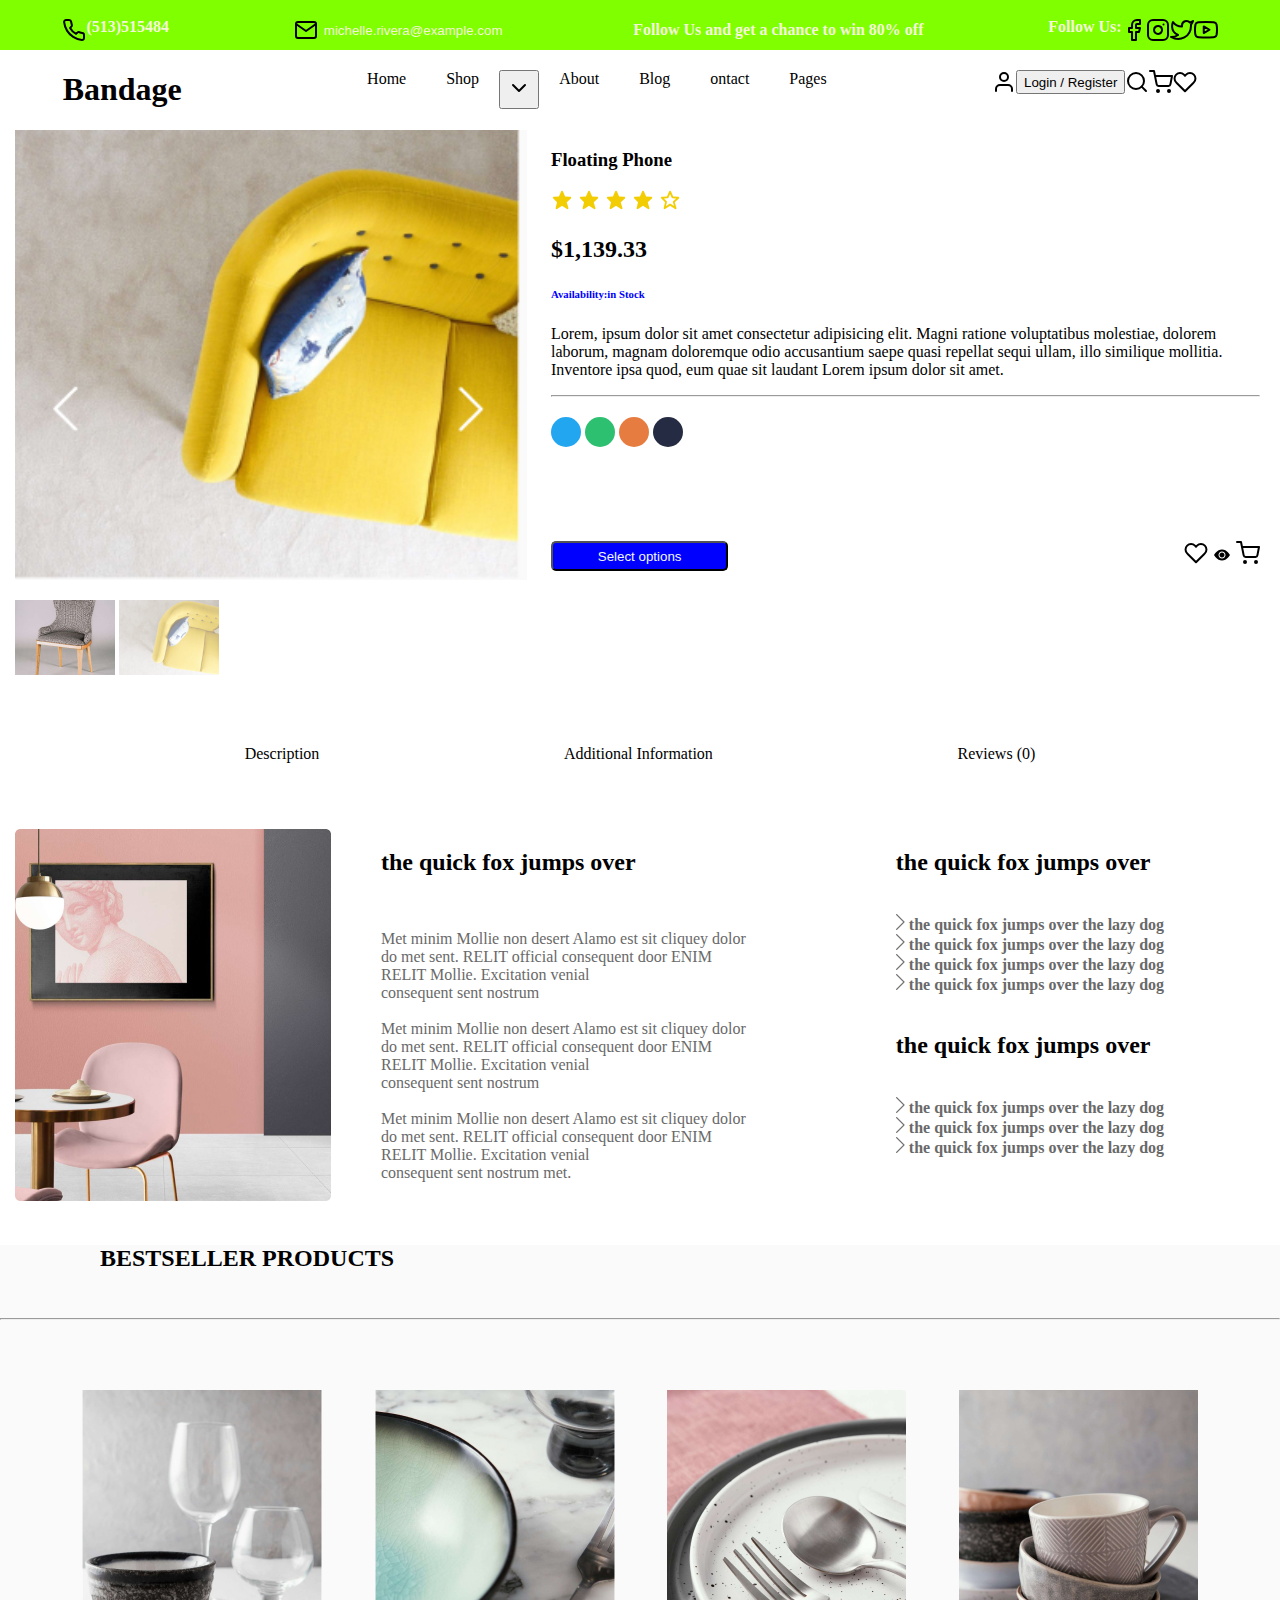
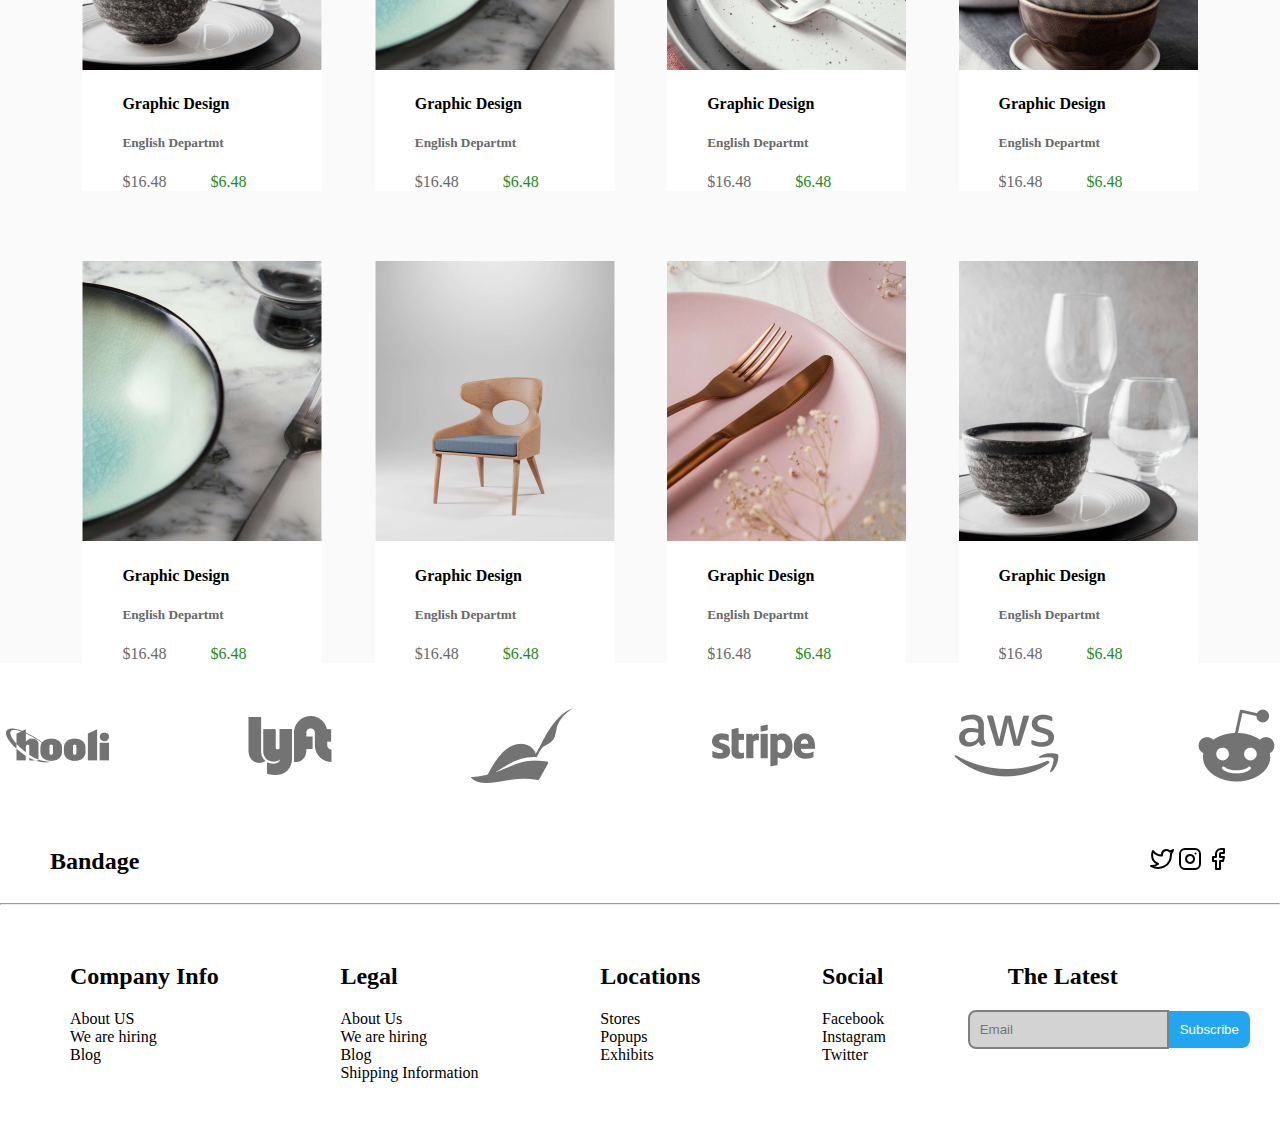
<file: index.html>
<!DOCTYPE html>
<html lang="en">
<head>
    <meta charset="UTF-8">
    <meta name="viewport" content="width=device-width, initial-scale=1.0">
    <link rel="stylesheet" href="./style/global.css">
    <link rel="stylesheet" href="./style/home.css">
    <title>AAAA</title>
</head>
<body>
    <header id="header">
        <section id="title">
        <nav >
            <div class="list">
                <img  src="./111/phone.svg" alt="icon">
                <b>(513)515484</b>
            </div>
        </nav>
        <nav>
            <div class="top-10">
                <img src="./111/mail.svg" alt="icon">
                <button class="top-10-item">michelle.rivera@example.com</button>
            </div>
        </nav>
        <nav>
            <div class="top-20">
                <b>Follow Us  and get a chance to win 80% off</b>
            </div>
        </nav>
        <nav>     
             <div class="top-30">
                <b>Follow Us:</b>
                <img src="./111/facebook.svg" alt="icon">
                <img src="./111/instagram.svg" alt="icon">
                <img src="./111/twitter.svg" alt="icon">
                <img src="./111/youtube.svg" alt="icon">
            </div>
        </nav>
        </section>
        <section id="opertion">
           <div class="top-15">
            <h1>Bandage</h1>
           </div>
           <div class="top-25">
            <ul class="top-55">
                <li ><a href=""></a>Home</li>
                <li><a href=""></a>Shop </li>
                <button  class="dog"><img src="./111/chevron-down.svg" alt=""></button>  
                <li><a href=""></a>About</li>  
                <li><a href=""></a>Blog</li>
                <li><a href=""></a>ontact</li>
                <li><a href=""></a>Pages</li>
            </ul>
           </div>
           <div class="top-85">        
               <div class="top-75">
            <img src="./111/user.svg" alt="icop">
            <button class="cat">Login / Register</button>
            <img src="./111/search.svg" alt="icon">
            <img src="./111/shopping-cart.svg" alt="icon">
            <img src="./111/heart.svg" alt="icon">
           </div>
           </div>
        </section>
    </header>
<div class="contacts">
    <div class="contact">
        <img src="./111/Screenshot 2023-10-28 200612.png" alt="picture">
    </div>
    <div class="contacts-1">
        <h3>Floating Phone</h3>
        <img src="./111/icn bxs-star.svg" alt="star">
        <img src="./111/icn bxs-star.svg" alt="star">
        <img src="./111/icn bxs-star.svg" alt="star">
        <img src="./111/icn bxs-star.svg" alt="star">
        <img src="./111/icn bx-star.svg" alt=" star">
        <h2>$1,139.33</h2>
        <h6>Availability:in Stock</h6> 
        <p>Lorem, ipsum dolor sit amet consectetur adipisicing elit. Magni ratione voluptatibus molestiae, dolorem laborum, magnam doloremque odio accusantium saepe quasi repellat sequi ullam, illo similique mollitia. Inventore ipsa quod, eum quae sit laudant Lorem ipsum dolor sit amet.</p><hr>
        <div class="contacts-2">
            
            <img src="./111/Ellipse 14.svg" alt="color">
            <img src="./111/Ellipse 15.svg" alt="color">
            <img src="./111/Ellipse 16.svg" alt="color">
            <img src="./111/Ellipse 17.svg" alt="color">

        </div>
        <div class="contacts-3">
            <button class="contacts-3-border">Select options</button>
            <div  class="contacts-3-picture">
            <img src="./111/heart.svg" alt="icon">
            <img src="./111/icn favorite.svg" alt="icon">
            <img src="./111/shopping-cart.svg" alt="icon">
            </div>
        </div>
    </div>
</div>
<div>
    
    <div class="number">
        <img src="./111/single-product-1-thumb-1.jpg" alt="picture">
        <img src="./111/single-product-1-thumb-2.jpg" alt="picture">
    </div>
</div>
<div class="data">
    <div class="base">
        <p>Description</p>
        <p>Additional Information</p>
        <p>Reviews (0)</p>
    </div>
    <div class=" data-top" >
        <div class="data-top-max">
            <img src="./111/unsplash_QANOF9iJlFs.jpg" alt="picture">
        </div>
        <div class="data-top-min">
           <h2>the quick fox jumps over </h2> <br>
           <p>Met minim Mollie non desert Alamo est sit cliquey dolor <br> do met sent. RELIT official consequent door ENIM <br> RELIT Mollie. Excitation venial <br>consequent sent nostrum <br> <br>
            Met minim Mollie non desert Alamo est sit cliquey dolor <br>do met sent. RELIT official consequent door ENIM <br> RELIT Mollie. Excitation venial <br>consequent sent nostrum <br><br>
            Met minim Mollie non desert Alamo est sit cliquey dolor <br>do met sent. RELIT official consequent door ENIM <br> RELIT Mollie. Excitation venial <br>consequent sent nostrum met.</p>
        </div>
        <div class="data-top-home">
            <h2>the quick fox jumps over </h2> <br>
            <img src="./111/icn arrow-right icn-xs.jpg" alt="icon">
            <b>the quick fox jumps over the lazy dog</b><br>
            <img src="./111/icn arrow-right icn-xs.jpg" alt="icon">
            <b>the quick fox jumps over the lazy dog</b><br>
            <img src="./111/icn arrow-right icn-xs.jpg" alt="icon">
            <b>the quick fox jumps over the lazy dog</b><br>
            <img src="./111/icn arrow-right icn-xs.jpg" alt="icon">
            <b>the quick fox jumps over the lazy dog</b><br> <br>
            <h2>the quick fox jumps over </h2>  <br>
            <img src="./111/icn arrow-right icn-xs.jpg" alt="icon">
            <b>the quick fox jumps over the lazy dog</b><br>
            <img src="./111/icn arrow-right icn-xs.jpg" alt="icon">
            <b>the quick fox jumps over the lazy dog</b><br>
            <img src="./111/icn arrow-right icn-xs.jpg" alt="icon">
            <b>the quick fox jumps over the lazy dog</b><br>
        </div>
    </div>
</div>
<div class="puplic">
    <div class="garden">    <h2>BESTSELLER PRODUCTS</h2></div> <br><hr>
    <div class="puplic-city">
        <div class="puplic-city-country">
            <img src="./111/product-cover-5 (1).jpg" alt="picture">
             <h4 class="puplic-city-d">Graphic Design</h4>
            <h5 class="puplic-city-a"> English Departmt</h5>
            <span class="puplic-city-b">$16.48</span>
            <span class="puplic-city-c">$6.48</span>
            
        </div>
        <div class="puplic-city-country">
            <img src="./111/product-cover-5 (5).jpg" alt="picture">
             <h4 class="puplic-city-d">Graphic Design</h4>
            <h5 class="puplic-city-a"> English Departmt</h5>
            <span class="puplic-city-b">$16.48</span>
            <span class="puplic-city-c">$6.48</span>
            
        </div>
        <div class="puplic-city-country">
            <img src="./111/product-cover-5 (3).jpg" alt="picture">
             <h4 class="puplic-city-d">Graphic Design</h4>
            <h5 class="puplic-city-a"> English Departmt</h5>
            <span class="puplic-city-b">$16.48</span>
            <span class="puplic-city-c">$6.48</span>
            
        </div>
        <div class="puplic-city-country">
            <img src="./111/product-cover-5 (4).jpg" alt="picture">
             <h4 class="puplic-city-d">Graphic Design</h4>
            <h5 class="puplic-city-a"> English Departmt</h5>
            <span class="puplic-city-b">$16.48</span>
            <span class="puplic-city-c">$6.48</span>
            
        </div>
    </div>
    <div class="puplic-city">
        <div class="puplic-city-country">
            <img src="./111/product-cover-5 (5).jpg" alt="picture">
             <h4 class="puplic-city-d">Graphic Design</h4>
            <h5 class="puplic-city-a"> English Departmt</h5>
            <span class="puplic-city-b">$16.48</span>
            <span class="puplic-city-c">$6.48</span>
            
        </div>
        <div class="puplic-city-country">
            <img src="./111/product-cover-5 (6).jpg" alt="picture">
             <h4 class="puplic-city-d">Graphic Design</h4>
            <h5 class="puplic-city-a"> English Departmt</h5>
            <span class="puplic-city-b">$16.48</span>
            <span class="puplic-city-c">$6.48</span>
            
        </div>
        <div class="puplic-city-country">
            <img src="./111/product-cover-5 (7).jpg" alt="picture">
             <h4 class="puplic-city-d">Graphic Design</h4>
            <h5 class="puplic-city-a"> English Departmt</h5>
            <span class="puplic-city-b">$16.48</span>
            <span class="puplic-city-c">$6.48</span>
            
        </div>
        <div class="puplic-city-country">
            <img src="./111/product-cover-5 (8).jpg" alt="picture">
             <h4 class="puplic-city-d">Graphic Design</h4>
            <h5 class="puplic-city-a"> English Departmt</h5>
            <span class="puplic-city-b">$16.48</span>
            <span class="puplic-city-c">$6.48</span>
            
        </div>
    </div>
</div>
<div  class="first">
    <img src="./111/fa-brands-1.jpg" alt="icon">
    <img src="./111/fa-brands-2.jpg" alt="icon">
    <img src="./111/fa-brands-3.jpg" alt="icon">
    <img src="./111/fa-brands-4.jpg" alt="icon">
    <img src="./111/fa-brands-5.jpg" alt="icon">
    <img src="./111/fa-brands-6.jpg" alt="icon">
</div>

    <div class="icon">
        <div class="icon-apple">
        <h2>Bandage</h2>
        </div>
        <div class="icon-monkey">
            <img src="./111/twitter.svg" alt="icon">
            <img src="./111/instagram.svg" alt="icon">
            <img src="./111/facebook.svg" alt="icon">
        </div>
        </div> <hr>
    <div class="foot" >
        <div class="foot__top">
          <ul class="foot__top-bm">
              <li>
                 <a href=""><h2> Company Info</h2> </a>
              </li>
              <li>
                  <a href="">About US</a> </li>
              <li>
                  <a href="">We are hiring</a>
              </li>
              <li>
                  <a href="">Blog</a>
              </li>
          </ul>
      </div>
      <div class="foot__top">
          <ul class="foot__top-bm">
              <li>
                  <a href=""> <h2>Legal </h2></a>
              </li>
              <li>
                  <a href="">About Us</a>
              </li>
              <li>
                  <a href="">We are hiring</a>
              </li>
              <li>
                  <a href=""> Blog</a>
              </li>
              <li>
                  <a href=""> Shipping Information</a>
              </li>
             
          </ul>
      </div>
      <div class="foot__top">
          <ul class="foot__top-bm">
              <li>
                  <a href=""> <h2>Locations</h2></a>
              </li>
              <li>
                  <a href=""> Stores</a>
              </li>
              <li>
                  <a href="">Popups</a>
              </li>
              <li>
                  <a href="">Exhibits</a>
              </li>
          </ul>
      </div>
      <div class="foot__top">
          <ul class="foot__top-bm">
              <li class="foot__top-bm-bn">
                  <a href=""> <h2>Social</h2></a>
              </li>
              <li>
                  <a href="">Facebook</a>
              </li>
              <li>
                  <a href="">Instagram</a>
              </li>
              <li>
                  <a href="">Twitter</a>
              </li>
          </ul>
      </div>
      <div class="foot__top">
          <ul class="foot__top-bm">
              <li>
                  <a href=""><h2>The Latest</h2></a>
              </li>
          </ul>
          <div class="boston">
       <form class="form">
         <input class="form-inpt"   type="text" placeholder="Email"> 
        <button class="form-btn">Subscribe</button>  
      </form>
          </div>
      </div>
      </div>
</body>
</html>
</file>
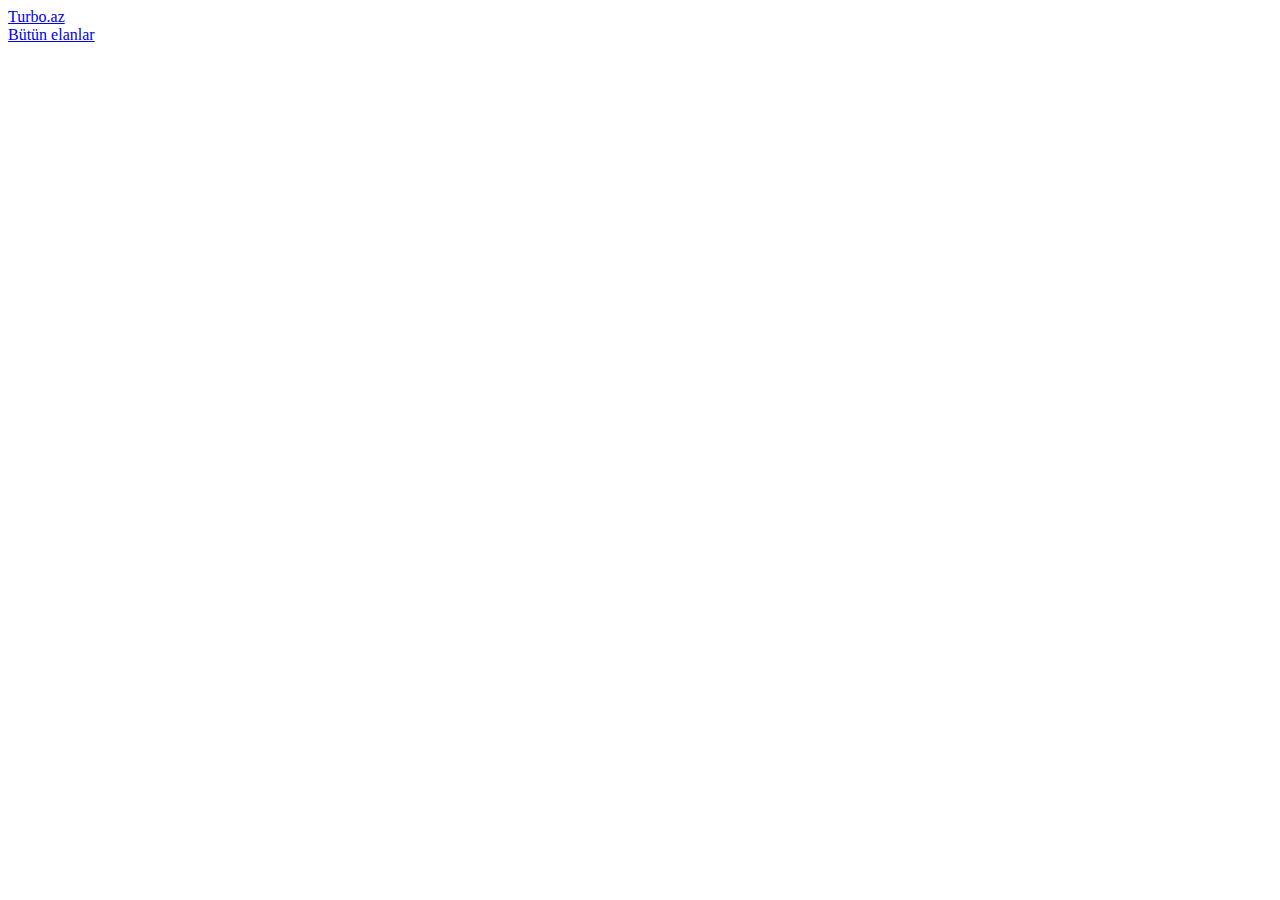
<file: 111/index.html>
<!DOCTYPE html>
<html lang="en">
<head>
    <meta charset="UTF-8">
    <meta name="viewport" content="width=device-width, initial-scale=1.0">
    <title>Turbo.az</title>
    <link rel="stylesheet" href="css/style.css">
</head>
<body>
<header id="header">
    <div>
        <a href="https://turbo.azstatic.com/assets/logo-67bbb214ce91649f92ed6036eba7e52c29f3e56614a8d1404283b4c23c5878d6.svg">Turbo.az</a>
    </div> 
    <div>
        <a href="https://turbo.az/autos">Bütün elanlar</a>
    </div>
    <div>
        <a href=""></a>
    </div>
</header>
</body>
</html>
</file>
<file: style/global.css>
/* No CSS *//*# sourceMappingURL=global.css.map */
</file>
<file: style/home.css>
body {
  margin: 0;
}

#header #title {
  -webkit-box-align: center;
      -ms-flex-align: center;
          align-items: center;
  width: 100;
  height: 50px;
  display: -webkit-box;
  display: -ms-flexbox;
  display: flex;
  -ms-flex-pack: distribute;
      justify-content: space-around;
  background-color: chartreuse;
  color: beige;
}

#header #title .list {
  display: -webkit-box;
  display: -ms-flexbox;
  display: flex;
  margin-top: 10px;
}

#header #title .top-10 {
  display: -webkit-box;
  display: -ms-flexbox;
  display: flex;
  margin-top: 10px;
}

#header #title .top-10-item {
  color: beige;
  border: none;
  border-radius: 6px;
  background-color: chartreuse;
}

#header #title .top-20 {
  display: -webkit-box;
  display: -ms-flexbox;
  display: flex;
  margin-top: 10px;
}

#header #title .top-30 {
  display: -webkit-box;
  display: -ms-flexbox;
  display: flex;
  margin-top: 10px;
}

#header #opertion {
  display: -webkit-box;
  display: -ms-flexbox;
  display: flex;
  -ms-flex-pack: distribute;
      justify-content: space-around;
}

#header #opertion .top-25 {
  text-decoration: none;
  display: -webkit-box;
  display: -ms-flexbox;
  display: flex;
  -ms-flex-pack: distribute;
      justify-content: space-around;
}

#header #opertion .top-55 {
  margin-top: 20px;
  display: -webkit-box;
  display: -ms-flexbox;
  display: flex;
  margin-right: 20px;
  -ms-flex-pack: distribute;
      justify-content: space-around;
  text-align: center;
  text-decoration: none;
  list-style: none;
}

#header #opertion .top-55 li {
  margin: 0 20px;
}

#header #opertion .top-55 .dog {
  width: 40%;
  height: 90%;
}

#header #opertion .top-85 {
  margin-top: 20px;
  margin-right: 20px;
}

#header #opertion .top-85 .top-75 {
  display: -webkit-box;
  display: -ms-flexbox;
  display: flex;
  -webkit-box-pack: center;
      -ms-flex-pack: center;
          justify-content: center;
}

#header #opertion .top-85 .top-75 .cat {
  width: 100%;
}

#header #footer {
  display: -webkit-box;
  display: -ms-flexbox;
  display: flex;
}

#header #footer .footer {
  display: -webkit-box;
  display: -ms-flexbox;
  display: flex;
}

#header #footer .footer-nav {
  text-align: center;
}

#header #footer .footer-nav-book {
  margin-right: 50%;
}

#header #footer .footer-nav-text {
  margin-right: 50px;
}

.icon {
  display: -webkit-box;
  display: -ms-flexbox;
  display: flex;
  -webkit-box-align: center;
      -ms-flex-align: center;
          align-items: center;
  -webkit-box-pack: justify;
      -ms-flex-pack: justify;
          justify-content: space-between;
}

.icon-apple {
  margin-left: 50px;
}

.icon-monkey {
  margin-right: 50px;
}

.contacts {
  display: -webkit-box;
  display: -ms-flexbox;
  display: flex;
  margin-left: 15px;
}

.contacts .contact {
  width: 506px;
  height: 450px;
  display: -webkit-inline-box;
  display: -ms-inline-flexbox;
  display: inline-flex;
}

.contacts .contacts-1 {
  margin-left: 30px;
  margin-right: 20px;
}

.contacts .contacts-1 h6 {
  color: blue;
}

.contacts .contacts-1 .contacts-2 {
  margin-top: 20px;
}

.contacts .contacts-1 .contacts-3 {
  display: -webkit-box;
  display: -ms-flexbox;
  display: flex;
  -webkit-box-pack: justify;
      -ms-flex-pack: justify;
          justify-content: space-between;
  margin-top: 90px;
}

.contacts .contacts-1 .contacts-3-border {
  width: 25%;
  height: 30px;
  border-radius: 5px;
  color: aliceblue;
  background-color: blue;
}

.number {
  margin-left: 15px;
  margin-top: 20px;
}

.data .base {
  display: -webkit-box;
  display: -ms-flexbox;
  display: flex;
  margin-top: 50px;
  -webkit-box-pack: space-evenly;
      -ms-flex-pack: space-evenly;
          justify-content: space-evenly;
}

.data-top {
  display: -webkit-box;
  display: -ms-flexbox;
  display: flex;
  margin-top: 50px;
  margin-left: 15px;
}

.data-top-min {
  margin-left: 50px;
}

.data-top-min p {
  color: dimgray;
}

.data-top-home {
  margin-left: 150px;
  margin-right: 50px;
}

.data-top-home b {
  color: dimgray;
}

.puplic {
  background: var(--light-gray-1, #FAFAFA);
  margin-top: 40px;
}

.puplic .garden {
  margin-left: 100px;
}

.puplic-city {
  -webkit-box-pack: space-evenly;
      -ms-flex-pack: space-evenly;
          justify-content: space-evenly;
  margin-left: 30px;
  margin-right: 30px;
  display: -webkit-box;
  display: -ms-flexbox;
  display: flex;
  margin-top: 50px;
}

.puplic-city-country {
  margin-top: 20px;
  background-color: #fff;
}

.puplic-city-d {
  margin-left: 40px;
}

.puplic-city-a {
  margin-left: 40px;
  color: dimgray;
}

.puplic-city-b {
  margin-left: 40px;
  color: dimgray;
}

.puplic-city-c {
  margin-left: 40px;
  color: forestgreen;
}

.first {
  display: -webkit-box;
  display: -ms-flexbox;
  display: flex;
  padding: 45px 0px;
  -ms-flex-pack: distribute;
      justify-content: space-around;
  -webkit-box-align: center;
      -ms-flex-align: center;
          align-items: center;
  gap: 10%;
}

.foot {
  list-style: none;
  -webkit-box-pack: justify;
      -ms-flex-pack: justify;
          justify-content: space-between;
  display: -webkit-box;
  display: -ms-flexbox;
  display: flex;
}

.foot__top {
  margin: 30px;
  top: 20px;
}

.foot__top-bm {
  list-style: none;
}

.foot__top-bm li a {
  color: black;
  text-decoration: none;
}

.foot__top .boston .form-inpt {
  background-color: lightgray;
  padding: 10px;
  border-top-left-radius: 8px;
  border-bottom-left-radius: 8px;
  border: 2px solid gray;
}

.foot__top .boston .form-btn {
  color: white;
  background: var(--primary-color, #23A6F0);
  padding: 11px;
  border: none;
  margin-left: -4px;
  border-top-right-radius: 8px;
  border-bottom-right-radius: 8px;
}
/*# sourceMappingURL=home.css.map */
</file>
<file: 111/css/style.css>
.header {
  background-color: red;
  display: -webkit-box;
  display: -ms-flexbox;
  display: flex;
  -webkit-box-align: center;
      -ms-flex-align: center;
          align-items: center;
  height: 40px;
}
/*# sourceMappingURL=style.css.map */
</file>
